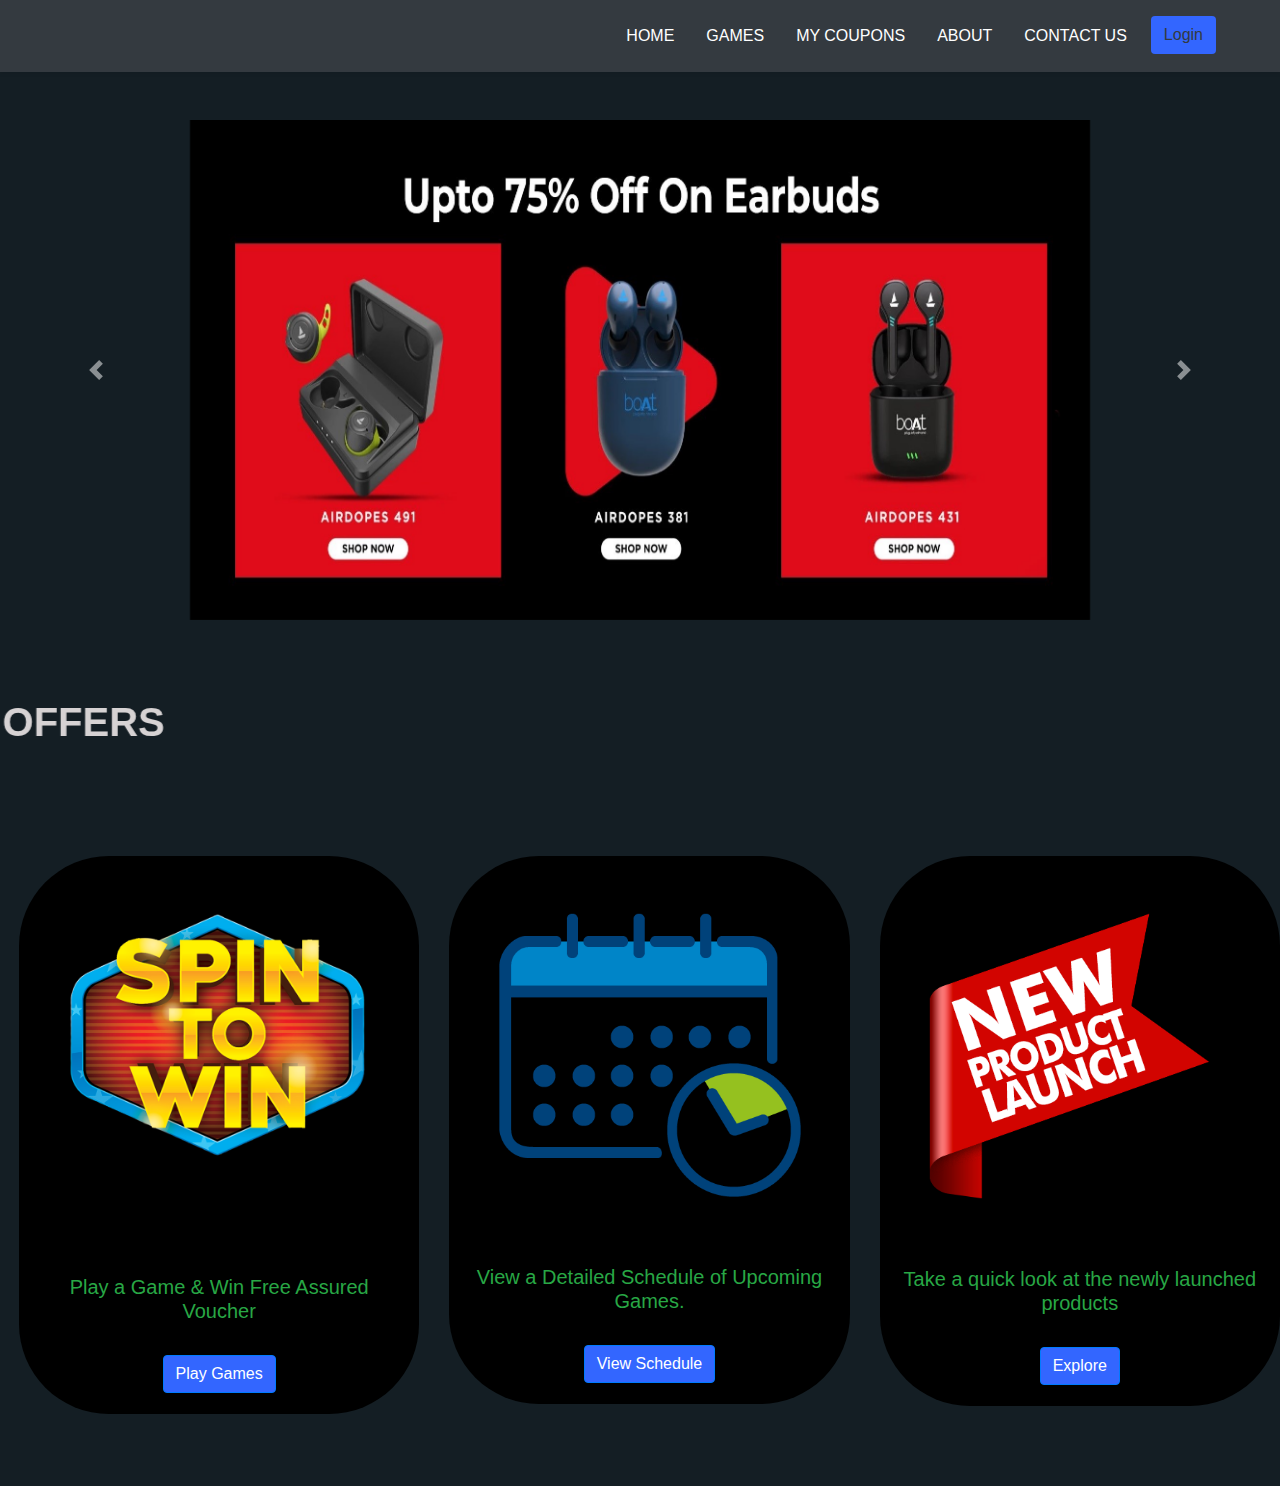
<file: index.html>
<!doctype html>
<html lang="en">

<head>
  <title>Marketing Website</title>
  <meta charset="utf-8">
  <meta name="viewport" content="width=device-width, initial-scale=1">
  <link href="https://cdn.jsdelivr.net/npm/bootstrap@5.1.0/dist/css/bootstrap.min.css" rel="stylesheet"
    integrity="sha384-KyZXEAg3QhqLMpG8r+8fhAXLRk2vvoC2f3B09zVXn8CA5QIVfZOJ3BCsw2P0p/We" crossorigin="anonymous">
  <link rel="stylesheet" href="https://maxcdn.bootstrapcdn.com/bootstrap/4.5.0/css/bootstrap.min.css">
  <script src="https://ajax.googleapis.com/ajax/libs/jquery/3.5.1/jquery.min.js"></script>
  <script src="https://cdnjs.cloudflare.com/ajax/libs/popper.js/1.16.0/umd/popper.min.js"></script>
  <script src="https://maxcdn.bootstrapcdn.com/bootstrap/4.5.0/js/bootstrap.min.js"></script>
  <link rel="stylesheet" href="index_style.css">
  <link href='https://fonts.googleapis.com/css?family=Sofia' rel='stylesheet'>
</head>


<body>
  <!-- ________navbar starts_________ -->
  <div class="container-fluid col-lg-12 col-md-12 col-sm-12 col-12 pl-0 pr-0">
    <nav class="navbar navbar-expand bg-primary shadow-sm p-3 bg-dark text-white">

      <ul class="navbar-nav  ml-auto pr-5">
        <li class="nav-item mr-3 text-white">
          <a class="nav-link text-white" href="index.html">HOME</a>
        </li>
        <li class="nav-item mr-3 text-white">
          <a class="nav-link text-white" href="Play Games.html">GAMES</a>
        </li>
        <li class="nav-item mr-3 text-white">
          <a class="nav-link text-white" href="Play Games.html">MY COUPONS</a>
        </li>
        <li class="nav-item mr-3">
          <a class="nav-link text-white" href="About.html">ABOUT</a>
        </li>

        <li class="nav-item mr-3">
          <a class="nav-link text-white" href="ContactUS.html">CONTACT US</a>
        </li>
        <div><button type="button" class="btn bgtng text-dark" onclick="location.href='Login_Page.html';">Login</button>
        </div>
      </ul>

    </nav>
  </div>
  <!-- ________navbar ends here -->
  <!-- Carousel Starts here -->
  <br><br>
  <div id="carouselExampleControls" class="carousel slide" data-ride="carousel">
    <div class="carousel-inner">
      <div class="carousel-item active">
        <img class="d-block Hcar1" src="Images/HCar1Boat.jpg" alt="First slide">
      </div>
      <div class="carousel-item">
        <img class="d-block Hcar1" src="Images/Hcar7sam.jpg" alt="Second slide">
      </div>
      <div class="carousel-item">
        <img class="d-block Hcar1" src="Images/Hcar5vivo.jpg" alt="Second slide">
      </div>

      <div class="carousel-item">
        <img class="d-block Hcar2" src="Images/Hcar3Lap.png" alt="Third slide">
      </div>
      <div class="carousel-item">
        <img class="d-block Hcar1" src="Images/Hcar4Laphp.jpg" alt="Second slide">
      </div>
      <div class="carousel-item">
        <img class="d-block Hcar1" src="Images/Hcar (1).png" alt="Second slide">
      </div>
    </div>
    <a class="carousel-control-prev" href="#carouselExampleControls" role="button" data-slide="prev">
      <span class="carousel-control-prev-icon" aria-hidden="true"></span>
      <span class="sr-only">Previous</span>
    </a>
    <a class="carousel-control-next" href="#carouselExampleControls" role="button" data-slide="next">
      <span class="carousel-control-next-icon" aria-hidden="true"></span>
      <span class="sr-only">Next</span>
    </a>
  </div>
  <br>
  <!-- Carousel ends here -->
  <div class="mt-5 text-white mx-auto mar mb-5">
    <marquee class="marbg" style="color:#d6d2d3;" width="100%" direction="right" height="100px" scrollamount="20">
      PARTICIPATE IN THE EVENTS AND GET A CHANCE TO WIN EXCITING GIFTS & OFFERS
    </marquee>
  </div>
  <!-- Card1 -->
  <div class="row hp1 ml-1 ">
    <div class="col-lg-4 col-md-4 col-xl-4 col-sm-12 col-xs-12">
      <div class="card bg2">
        <div class="mt-2 p-5">
          <img class="card-img-top" src="Images/Spinner4.png" class="img-fluid m-4" alt="Card image cap">
        </div>
        <div class="card-body">
          <br><br>

          <h5 class="card-text text-success">Play a Game & Win Free Assured Voucher</h5><br>
          <button class="btn btn-primary" onclick="location.href='Play Games.html';">Play Games</button>
        </div>
      </div>
      <!-- Card2 -->
    </div>
    <div class="col-lg-4 col-md-4 col-xl-4 col-sm-12 col-xs-12">
      <div class="card bg2">
        <div class="mt-2 p-5">
          <img class="card-img-top" src="Images/schedule4.png" alt="Card image cap">
        </div>
        <div class="card-body">
          <h5 class="card-text text-success">View a Detailed Schedule of Upcoming Games.</h5><br>
          
          <button class="btn btn-primary" onclick="location.href='DetailedSchedule.html';">View Schedule</button>
        </div>
      </div>
    </div>
    <!-- Card3 -->
    <div class="col-lg-4 col-md-4 col-xl-4 col-sm-12 col-xs-12">
      <div class="card bg2">
        <div class="mt-2 p-5">
          <img class="card-img-top" src="Images/launch4.png" alt="Card image cap">
        </div>
        <div class="card-body">
          <h5 class="card-text text-success">Take a quick look at the newly launched products</h5><br>
          <button class="btn btn-primary" onclick="location.href='Products.html';">Explore</button>

        </div>
      </div>
    </div>
  </div>

  <!--  -->

  <!-- Cards ends here -->
  <br><br><br>
</body>

</html>
</file>
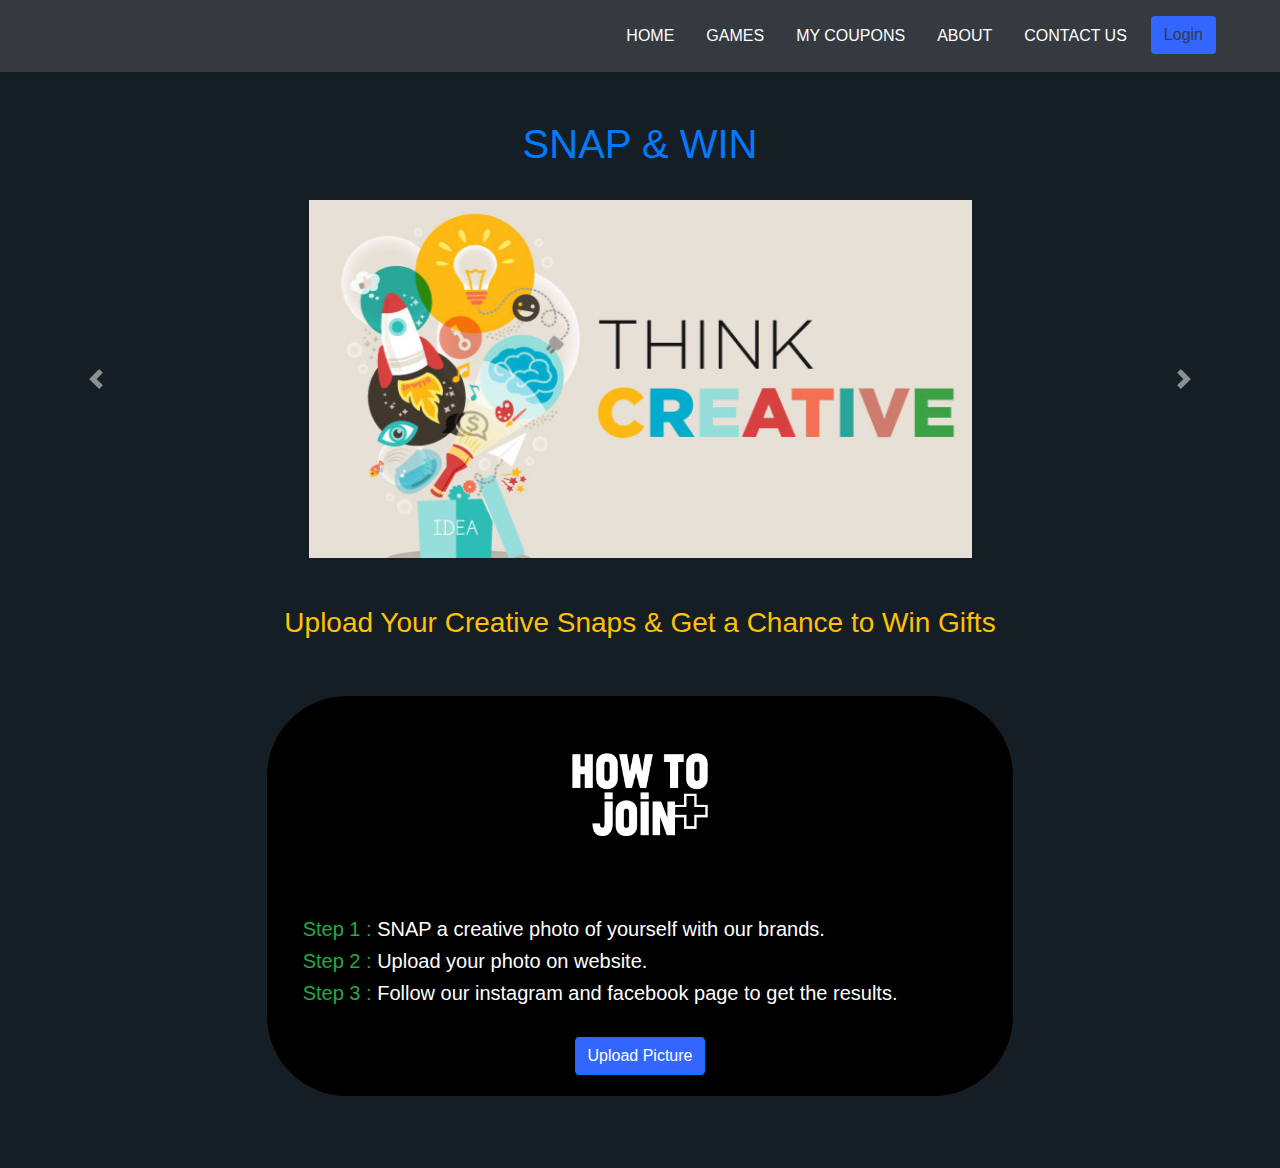
<file: PhotoCampaign.html>
<!doctype html>
<html lang="en">

<head>
  <title>Marketing Website</title>
  <meta charset="utf-8">
  <meta name="viewport" content="width=device-width, initial-scale=1">
  <link href="https://cdn.jsdelivr.net/npm/bootstrap@5.1.0/dist/css/bootstrap.min.css" rel="stylesheet"
    integrity="sha384-KyZXEAg3QhqLMpG8r+8fhAXLRk2vvoC2f3B09zVXn8CA5QIVfZOJ3BCsw2P0p/We" crossorigin="anonymous">
  <link rel="stylesheet" href="https://maxcdn.bootstrapcdn.com/bootstrap/4.5.0/css/bootstrap.min.css">
  <script src="https://ajax.googleapis.com/ajax/libs/jquery/3.5.1/jquery.min.js"></script>
  <script src="https://cdnjs.cloudflare.com/ajax/libs/popper.js/1.16.0/umd/popper.min.js"></script>
  <script src="https://maxcdn.bootstrapcdn.com/bootstrap/4.5.0/js/bootstrap.min.js"></script>
  <link rel="stylesheet" href="index_style.css">
  <link href='https://fonts.googleapis.com/css?family=Sofia' rel='stylesheet'>
</head>


<body>
  <!-- ________navbar starts_________ -->
  <div class="container-fluid col-lg-12 col-md-12 col-sm-12 col-12 pl-0 pr-0">
    <nav class="navbar navbar-expand bg-primary shadow-sm p-3 bg-dark text-white">

      <ul class="navbar-nav  ml-auto pr-5">
        <li class="nav-item mr-3 text-white">
          <a class="nav-link text-white" href="index.html">HOME</a>
        </li>
        <li class="nav-item mr-3 text-white">
          <a class="nav-link text-white" href="Play Games.html">GAMES</a>
        </li>
        <li class="nav-item mr-3 text-white">
          <a class="nav-link text-white" href="Play Games.html">MY COUPONS</a>
        </li>
        <li class="nav-item mr-3">
          <a class="nav-link text-white" href="About.html">ABOUT</a>
        </li>
       
        <li class="nav-item mr-3">
          <a class="nav-link text-white" href="ContactUS.html">CONTACT US</a>
        </li>
        <div><button type="button" class="btn bgtng text-dark" onclick="location.href='Login_Page.html';">Login</button>
        </div>
      </ul>

    </nav>
  </div>
  <br><br>
  <!-- ________navbar ends here -->
  <!-- Carousel Starts here -->

  <h1 class="text-primary text-center ">SNAP & WIN</h1>
  <br>

  <div id="carouselExampleControls" class="carousel slide" data-ride="carousel">
    <div class="carousel-inner">
      <div class="carousel-item active">
        <img class="d-block w-80%" src="Images/car2.png" alt="First slide">
      </div>
      <div class="carousel-item">
        <img class="d-block" src="Images/car3.jpg" alt="Second slide">
      </div>
      <div class="carousel-item">
        <img class="d-block" src="Images/car4.jpg" alt="Third slide">
      </div>
    </div>
    <a class="carousel-control-prev" href="#carouselExampleControls" role="button" data-slide="prev">
      <span class="carousel-control-prev-icon" aria-hidden="true"></span>
      <span class="sr-only">Previous</span>
    </a>
    <a class="carousel-control-next" href="#carouselExampleControls" role="button" data-slide="next">
      <span class="carousel-control-next-icon" aria-hidden="true"></span>
      <span class="sr-only">Next</span>
    </a>
  </div>
  <!-- Carousel ends here -->

  <br><br>

  <h3 class="text-warning text-center ">Upload Your Creative Snaps & Get a Chance to Win Gifts</h3>

  <br><br>

  <div class="card cardcam col-lg-7">
    <img class="card-img-top imgpic" src="Images/how3.png" alt="Card image cap">
    <div class="card-body">

      
      <h5 class="text-white textlef"><span class="text-success"> Step 1 :</span> SNAP a creative photo of yourself with our brands.</h5>

      <h5 class="text-white textlef"><span class="text-success"> Step 2 :</span> Upload your photo on website.</h5>

      <h5 class="text-white textlef"><span class="text-success"> Step 3 :</span> Follow our instagram and facebook page to get the results.</h5>
<br>
<a href="https://docs.google.com/forms/d/e/1FAIpQLSf9dRUI1Z-knW1qLAXosbCfskJYlj3aeAx987OwzjQeE_cKoQ/viewform?usp=sf_link"><button class="btn btn-primary"onclick="location.href='abc.html';">Upload Picture</button></a>
</div>




  </div>
  </div>

  <br><br><br>
</body>

</html>
</file>
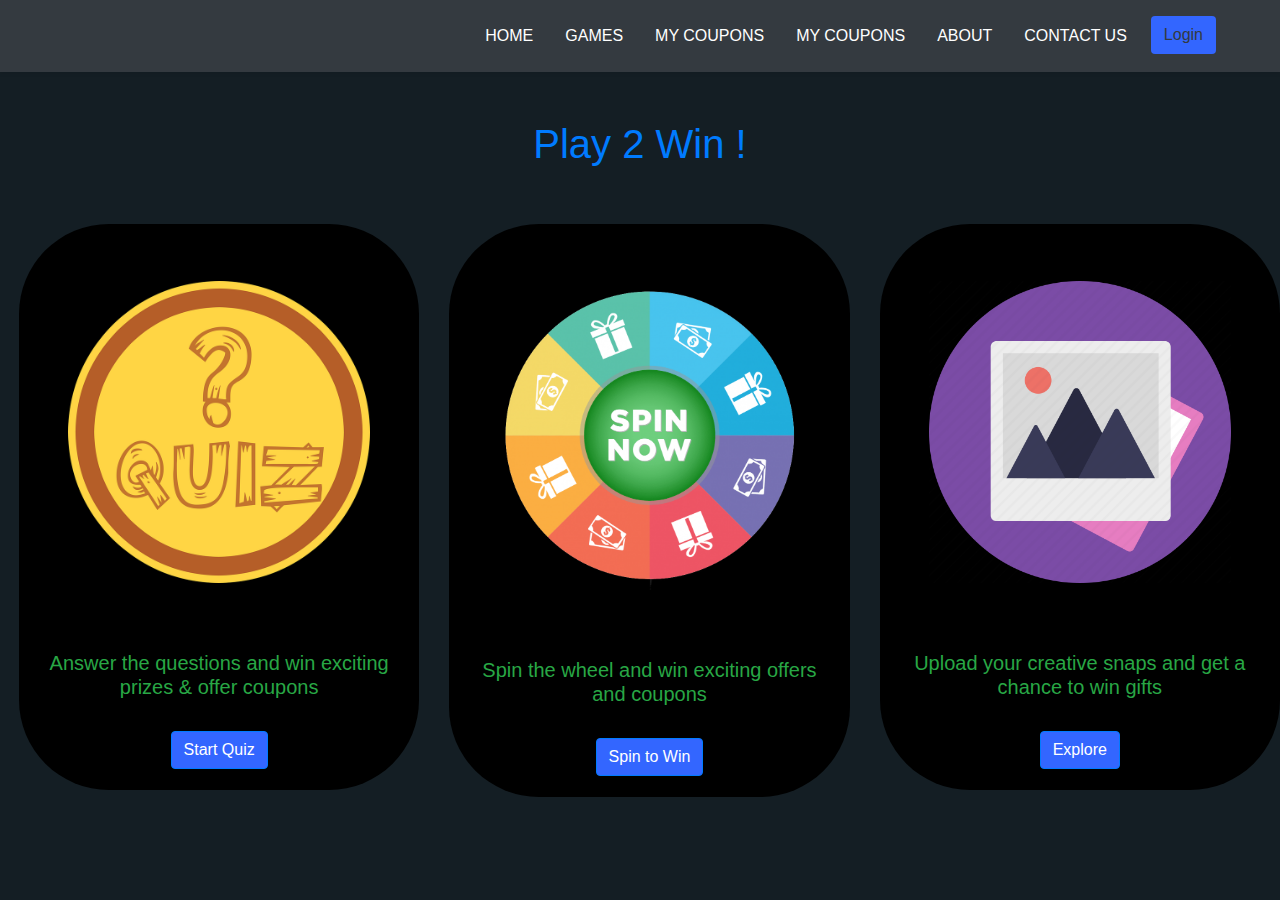
<file: Play Games.html>
<!doctype html>
<html lang="en">

<head>
  <title>Marketing Website</title>
  <meta charset="utf-8">
  <meta name="viewport" content="width=device-width, initial-scale=1">
  <link href="https://cdn.jsdelivr.net/npm/bootstrap@5.1.0/dist/css/bootstrap.min.css" rel="stylesheet"
    integrity="sha384-KyZXEAg3QhqLMpG8r+8fhAXLRk2vvoC2f3B09zVXn8CA5QIVfZOJ3BCsw2P0p/We" crossorigin="anonymous">
  <link rel="stylesheet" href="https://maxcdn.bootstrapcdn.com/bootstrap/4.5.0/css/bootstrap.min.css">
  <script src="https://ajax.googleapis.com/ajax/libs/jquery/3.5.1/jquery.min.js"></script>
  <script src="https://cdnjs.cloudflare.com/ajax/libs/popper.js/1.16.0/umd/popper.min.js"></script>
  <script src="https://maxcdn.bootstrapcdn.com/bootstrap/4.5.0/js/bootstrap.min.js"></script>
  <link rel="stylesheet" href="index_style.css">
  <link href='https://fonts.googleapis.com/css?family=Sofia' rel='stylesheet'>
</head>


<body>
  <!-- ________navbar starts_________ -->
  <div class="container-fluid col-lg-12 col-md-12 col-sm-12 col-12 pl-0 pr-0">
    <nav class="navbar navbar-expand bg-primary shadow-sm p-3 bg-dark text-white">

      <ul class="navbar-nav  ml-auto pr-5">
        <li class="nav-item mr-3 text-white">
          <a class="nav-link text-white" href="index.html">HOME</a>
        </li>
        <li class="nav-item mr-3 text-white">
          <a class="nav-link text-white" href="Play Games.html">GAMES</a>
        </li>
        <li class="nav-item mr-3 text-white">
          <a class="nav-link text-white" href="Play Games.html">MY COUPONS</a>
        </li>
        <li class="nav-item mr-3 text-white">
          <a class="nav-link text-white" href="Play Games.html">MY COUPONS</a>
        </li>
        <li class="nav-item mr-3">
          <a class="nav-link text-white" href="About.html">ABOUT</a>
        </li>
        
        <li class="nav-item mr-3">
          <a class="nav-link text-white" href="ContactUS.html">CONTACT US</a>
        </li>
        <div><button type="button" class="btn bgtng text-dark" onclick="location.href='Login_Page.html';">Login</button>
        </div>
      </ul>

    </nav>
  </div>
  <br><br>
  
  <!-- ________navbar ends here -->
  
  <h1 class="text-center text-primary">Play 2 Win !</h1>
  <br><br>
  <!-- Card1 -->
  <div class="row hp1 ml-1 ">
    <div class="col-lg-4 col-md-4 col-xl-4 col-sm-12 col-xs-12">
      <div class="card bg2">
        <div class="mt-2 p-5">
        <img class="card-img-top" src="Images/Join Quiz3.png" class="img-fluid m-4" alt="Card image cap">
      </div>
        <div class="card-body">
         
          
          <h5 class="card-text text-success">Answer the questions and win exciting prizes & offer coupons</h5><br>
          <a href="QUIZ/QuizGame.html"><button class="btn btn-primary">Start Quiz</button></a>
        </div>
        
      </div>
<!-- Card2 -->
    </div>
    <div class="col-lg-4 col-md-4 col-xl-4 col-sm-12 col-xs-12">
      <div class="card bg2">
        <div class="mt-2 p-5">
        <img class="card-img-top" src="Images/Spin The Wheel1.png" alt="Card image cap">
      </div>
        <div class="card-body">
          <h5 class="card-text text-success">Spin the wheel and win exciting offers and coupons</h5><br>
          
          <button class="btn btn-primary"onclick="location.href='Spinner.html';">Spin to Win</button>
        </div>
      </div>
    </div>
<!-- Card3 -->
    <div class="col-lg-4 col-md-4 col-xl-4 col-sm-12 col-xs-12">
      <div class="card bg2">
        <div class="mt-2 p-5">
        <img class="card-img-top" src="Images/Upload Photo2.png" alt="Card image cap">
      </div>
        <div class="card-body">
          <h5 class="card-text text-success">Upload your creative snaps and get a chance to win gifts </h5><br>
         
          <button class="btn btn-primary"onclick="location.href='PhotoCampaign.html';">Explore</button>
        </div>
      </div>
    </div>
  </div>
  </div>
  </div>
  <!-- Cards ends here -->
  <br><br><br>
</body>

</html>
</file>
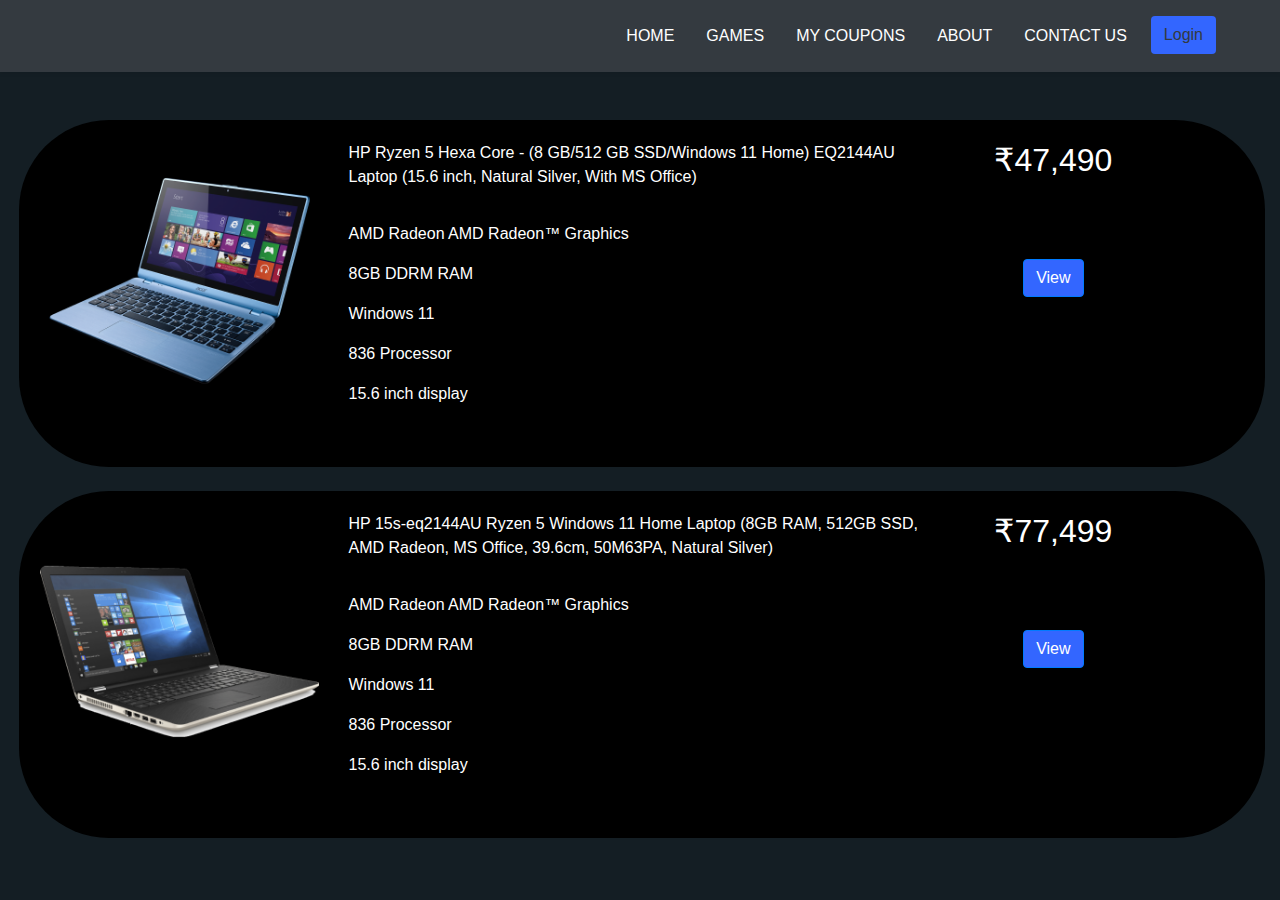
<file: Products - Laptops.html>
<!doctype html>
<html lang="en">

<head>
  <title>Marketing Website</title>
  <meta charset="utf-8">
  <meta name="viewport" content="width=device-width, initial-scale=1">
  <link href="https://cdn.jsdelivr.net/npm/bootstrap@5.1.0/dist/css/bootstrap.min.css" rel="stylesheet"
    integrity="sha384-KyZXEAg3QhqLMpG8r+8fhAXLRk2vvoC2f3B09zVXn8CA5QIVfZOJ3BCsw2P0p/We" crossorigin="anonymous">
  <link rel="stylesheet" href="https://maxcdn.bootstrapcdn.com/bootstrap/4.5.0/css/bootstrap.min.css">
  <script src="https://ajax.googleapis.com/ajax/libs/jquery/3.5.1/jquery.min.js"></script>
  <script src="https://cdnjs.cloudflare.com/ajax/libs/popper.js/1.16.0/umd/popper.min.js"></script>
  <script src="https://maxcdn.bootstrapcdn.com/bootstrap/4.5.0/js/bootstrap.min.js"></script>
  <link rel="stylesheet" href="index_style.css">
  <link href='https://fonts.googleapis.com/css?family=Sofia' rel='stylesheet'>
</head>


<body>
  <!-- ________navbar starts_________ -->
  <div class="container-fluid col-lg-12 col-md-12 col-s2 col-12 pl-0 pr-0">
    <div>
      <nav class="navbar navbar-expand bg-primary shadow-sm p-3 bg-dark text-white">

        <ul class="navbar-nav  ml-auto pr-5">
          <li class="nav-item mr-3 text-white">
            <a class="nav-link text-white" href="index.html">HOME</a>
          </li>
          <li class="nav-item mr-3 text-white">
            <a class="nav-link text-white" href="Play Games.html">GAMES</a>
          </li>
          <li class="nav-item mr-3 text-white">
            <a class="nav-link text-white" href="Play Games.html">MY COUPONS</a>
          </li>
          <li class="nav-item mr-3">
            <a class="nav-link text-white" href="About.html">ABOUT</a>
          </li>

          <li class="nav-item mr-3">
            <a class="nav-link text-white" href="ContactUS.html">CONTACT US</a>
          </li>
          <div><button type="button" class="btn bgtng text-dark"
              onclick="location.href='Login_Page.html';">Login</button>

        </ul>

      </nav>
    </div>
    <br><br>

    <!-- Categories -->


    <div class=" hp1 ml-1 ">
      <div class="col-lg-12 col-md-12 col-xl-12 col-sm-12 col-xs-12">
        <!-- Card1 -->
        <div class="card bg2">
          <div class="card-body row">
            <!-- Col 1 -->
            <div class="col-lg-3 col-md-3 col-sm-3 col-3">
              <img class="card-img-top" src="Images/Laptops.png" class="img-fluid m-4" alt="Card image cap">
            </div>

            <!-- Col 2 -->
            <div class="col-lg-6 col-md-6 col-sm-6 col-6 text-white text-left">
              <p>HP Ryzen 5 Hexa Core - (8 GB/512 GB SSD/Windows 11 Home) EQ2144AU Laptop  (15.6 inch, Natural Silver, With MS Office)</p>
              <hr>
              <p>AMD Radeon AMD Radeon™ Graphics</p>
              <p>8GB DDRM RAM</p>
              <p>Windows 11 </p>
              <p>836 Processor</p>
              <p>15.6 inch display</p>
             
            </div>
            <div class="col-lg-2 col-md-2 col-sm-2 col-2">
              <h2 class="text-white">₹47,490</h2>
              
              <br><br><br>
              <a href="https://www.croma.com/cart"><button class="btn btn-primary"onclick="location.href='abc.html';">View</button></a>
            </div>
          </div>

          <br>
        </div>
        
        <br>
 <!-- Card2 -->
 <div class="card bg2">
  <div class="card-body row">
    <!-- Col 1 -->
    <div class="col-lg-3 col-md-3 col-sm-3 col-3">
      <img class="card-img-top" src="Images/chroma.png" class="img-fluid m-4" alt="Card image cap">
    </div>

    <!-- Col 2 -->
    <div class="col-lg-6 col-md-6 col-sm-6 col-6 text-white text-left">
      <p>HP 15s-eq2144AU Ryzen 5 Windows 11 Home Laptop (8GB RAM, 512GB SSD, AMD Radeon, MS Office, 39.6cm, 50M63PA, Natural Silver)</p>
      <hr>
      <p>AMD Radeon AMD Radeon™ Graphics</p>
      <p>8GB DDRM RAM</p>
      <p>Windows 11 </p>
      <p>836 Processor</p>
      <p>15.6 inch display</p>
     
    </div>
    <div class="col-lg-2 col-md-2 col-sm-2 col-2">
      <h2 class="text-white">₹77,499</h2>
      
      <br><br><br>
      <a href="https://www.dell.com/en-in/work/cart"><button class="btn btn-primary"onclick="location.href='abc.html';">View</button></a>
    </div>
  </div>

  <br>
</div>
      </div>
      <br>
      <!--  -->




    </div>
</body>

</html>
</file>
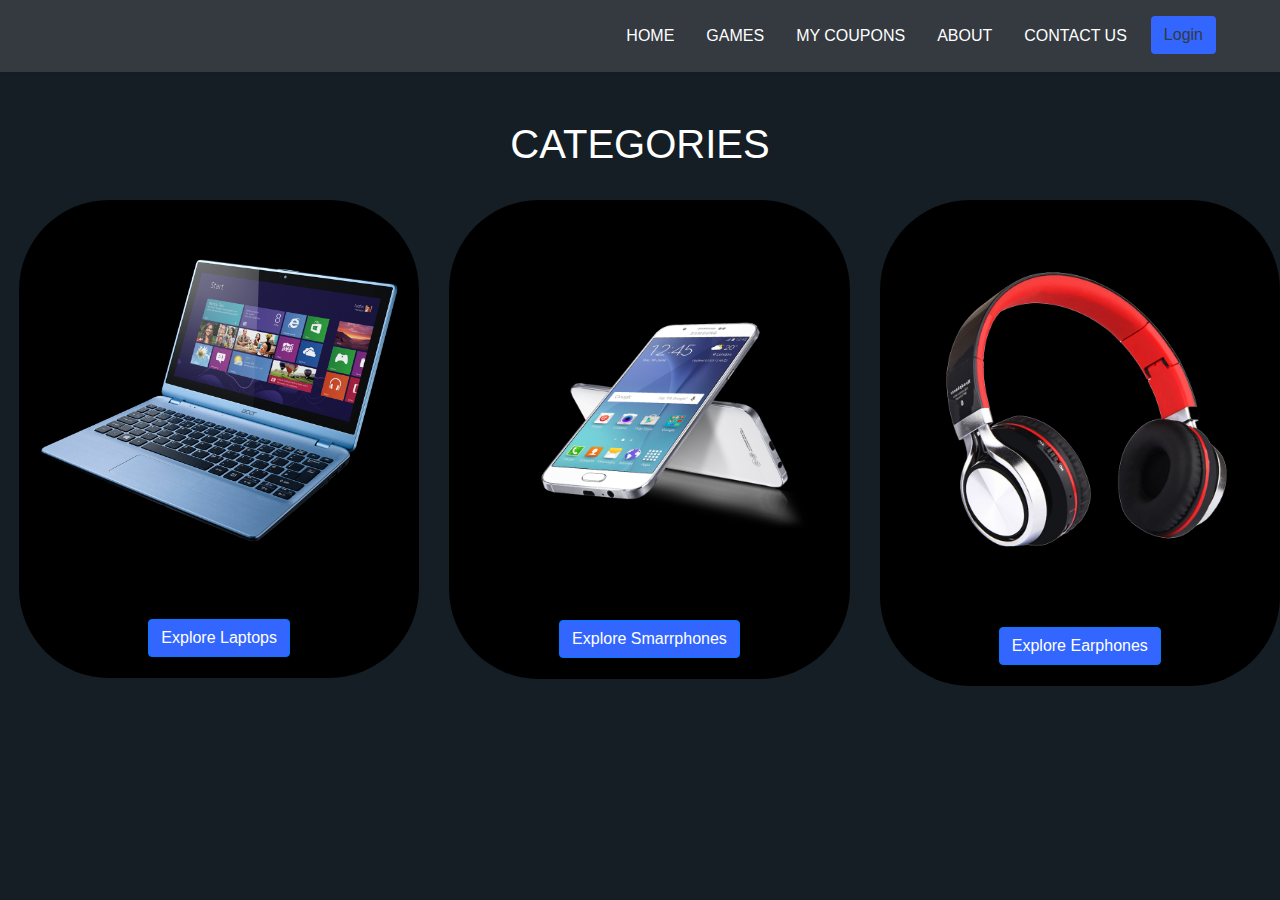
<file: Products.html>
<!doctype html>
<html lang="en">

<head>
  <title>Marketing Website</title>
  <meta charset="utf-8">
  <meta name="viewport" content="width=device-width, initial-scale=1">
  <link href="https://cdn.jsdelivr.net/npm/bootstrap@5.1.0/dist/css/bootstrap.min.css" rel="stylesheet"
    integrity="sha384-KyZXEAg3QhqLMpG8r+8fhAXLRk2vvoC2f3B09zVXn8CA5QIVfZOJ3BCsw2P0p/We" crossorigin="anonymous">
  <link rel="stylesheet" href="https://maxcdn.bootstrapcdn.com/bootstrap/4.5.0/css/bootstrap.min.css">
  <script src="https://ajax.googleapis.com/ajax/libs/jquery/3.5.1/jquery.min.js"></script>
  <script src="https://cdnjs.cloudflare.com/ajax/libs/popper.js/1.16.0/umd/popper.min.js"></script>
  <script src="https://maxcdn.bootstrapcdn.com/bootstrap/4.5.0/js/bootstrap.min.js"></script>
  <link rel="stylesheet" href="index_style.css">
  <link href='https://fonts.googleapis.com/css?family=Sofia' rel='stylesheet'>
</head>


<body>
  <!-- ________navbar starts_________ -->
  <div class="container-fluid col-lg-12 col-md-12 col-s2 col-12 pl-0 pr-0">
    <div>
      <nav class="navbar navbar-expand bg-primary shadow-sm p-3 bg-dark text-white">

        <ul class="navbar-nav  ml-auto pr-5">
          <li class="nav-item mr-3 text-white">
            <a class="nav-link text-white" href="index.html">HOME</a>
          </li>
          <li class="nav-item mr-3 text-white">
            <a class="nav-link text-white" href="Play Games.html">GAMES</a>
          </li>
          <li class="nav-item mr-3 text-white">
            <a class="nav-link text-white" href="Play Games.html">MY COUPONS</a>
          </li>
          <li class="nav-item mr-3">
            <a class="nav-link text-white" href="About.html">ABOUT</a>
          </li>

          <li class="nav-item mr-3">
            <a class="nav-link text-white" href="ContactUS.html">CONTACT US</a>
          </li>
          <div><button type="button" class="btn bgtng text-dark"
              onclick="location.href='Login_Page.html';">Login</button>

        </ul>

      </nav>
    </div>
    <br><br>

    <!-- Categories -->
    <div class="text-center">
      <h1 class="text-white">CATEGORIES</h1>
    </div>
    <br>
    <div class="row hp1 ml-1 ">
      <div class="col-lg-4 col-md-4 col-xl-4 col-sm-12 col-xs-12">
        <!-- Card1 -->
        <div class="card bg2">
          <div class=" p-2">
            <img class="card-img-top" src="Images/Laptops.png" class="img-fluid m-4" alt="Card image cap">
          </div>
          <div class="card-body">

            <button class="btn btn-primary" onclick="location.href='Products - Laptops.html';">Explore Laptops</button>
          </div>
        </div>
        <!-- Card2 -->
      </div>
      <div class="col-lg-4 col-md-4 col-xl-4 col-sm-12 col-xs-12">
        <div class="card bg2">
          <div class="mt-2 p-4">
            <img class="card-img-top" src="Images/Mobiles.png" alt="Card image cap">
          </div>
          <div class="card-body">
            <br> <br>
            <button class="btn btn-primary">Explore Smarrphones</button>
          </div>
        </div>
      </div>
      <!-- Card3 -->
      <div class="col-lg-4 col-md-4 col-xl-4 col-sm-12 col-xs-12">
        <div class="card bg2">
          <div class="mt-2 p-5">
            <img class="card-img-top" src="Images/Earphones.png" alt="Card image cap">
          </div>
          <div class="card-body">

            <button class="btn btn-primary" onclick="location.href='Products.html';">Explore Earphones</button>

          </div>
        </div>
        <br><br>
      </div>




    </div>
</body>

</html>
</file>
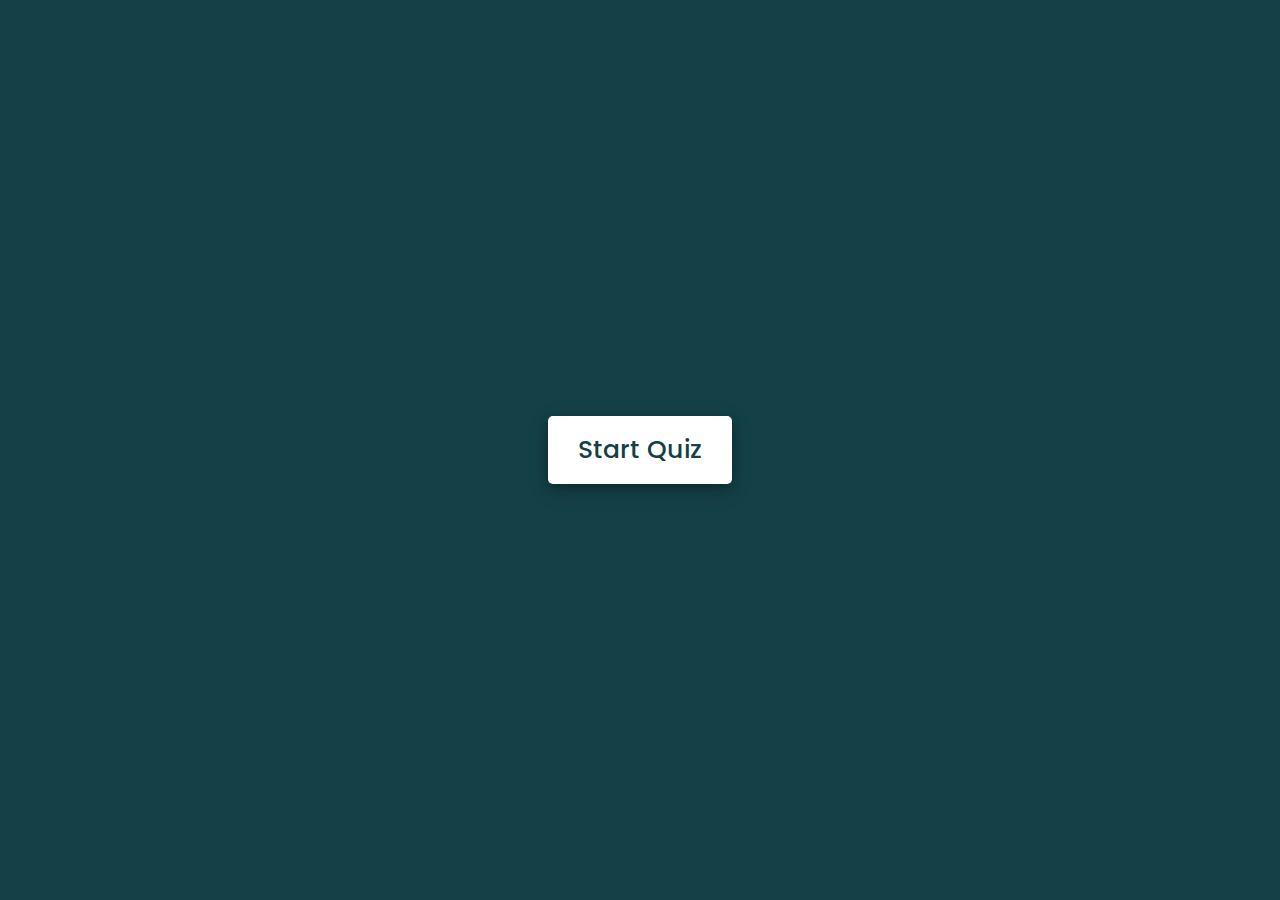
<file: QuizGame.html>
<!DOCTYPE html>
<html lang="en">
<head>
    <meta charset="UTF-8">
    <meta name="viewport" content="width=device-width, initial-scale=1.0">
    
    <link rel="stylesheet" href="Quiz_style.css">
    
    <link rel="stylesheet" href="https://cdnjs.cloudflare.com/ajax/libs/font-awesome/5.15.3/css/all.min.css"/>
</head>
<body>
    <!-- start Quiz button -->
    <div class="start_btn"><button>Start Quiz</button></div>

    <!-- Info Box -->
    <div class="info_box">
        <div class="info-title"><span>Some Rules of this Quiz</span></div>
        <div class="info-list">
            <div class="info">1. You will have only <span>15 seconds</span> per each question.</div>
            <div class="info">2. Once you select your answer, it can't be undone.</div>
            <div class="info">3. You can't select any option once time goes off.</div>
            <div class="info">4. You can't exit from the Quiz while you're playing.</div>
            <div class="info">5. You'll get points on the basis of your correct answers.</div>
            <div class="info">6. You should score more than 7 points in a quiz then you'll will get offers on the specific products.</div>
        </div>
        <div class="buttons">
            <button class="quit">Exit Quiz</button>
            <button class="restart">Continue</button>
        </div>
    </div>

    <!-- Quiz Box -->
    <div class="quiz_box">
        <header>
            <div class="title">Awesome Quiz Application</div>
            <div class="timer">
                <div class="time_left_txt">Time Left</div>
                <div class="timer_sec">15</div>
            </div>
            <div class="time_line"></div>
        </header>
        <section>
            <div class="que_text">
               
            </div>
            <div class="option_list">
               
            </div>
        </section>

        <!-- footer of Quiz Box -->
        <footer>
            <div class="total_que">
              
            </div>
            <button class="next_btn">Next Que</button>
        </footer>
    </div>

    <!-- Result Box -->
    <div class="result_box">
        <div class="icon">
            <i class="fas fa-crown"></i>
        </div>
        <div class="complete_text">You've completed the Quiz!</div>
        <div class="score_text">
           
        </div>
        <div class="buttons">
            <button class="restart">Replay Quiz</button>
            <button class="quit">Quit Quiz</button>
        </div>
    </div>

    
    <script src="js/questions.js"></script>

  
    <script src="js/script.js"></script>

</body>
</html>
</file>
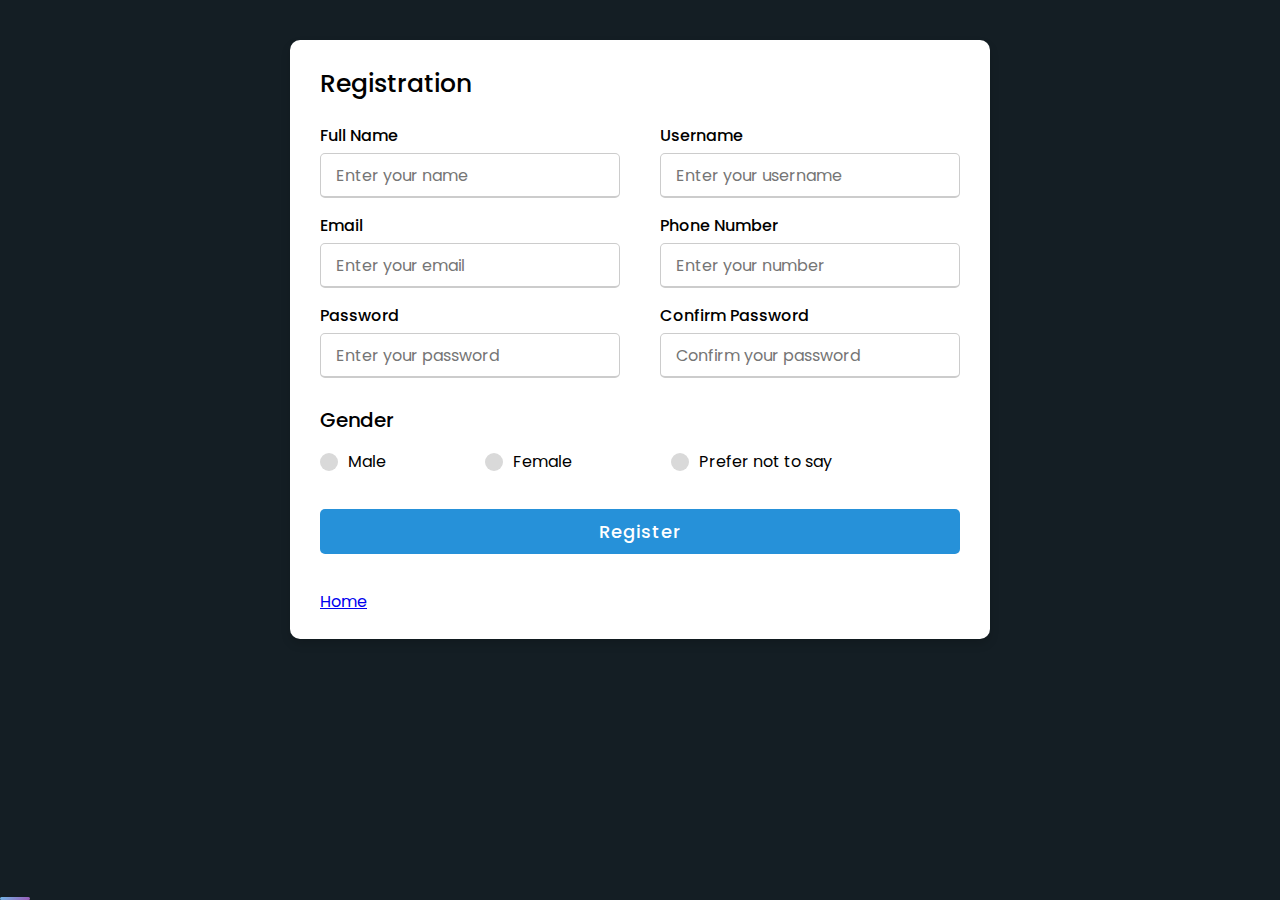
<file: Registration Page.html>
<!doctype html>
<html lang="en">

<head>
  <meta charset="utf-8">
  <meta name="viewport" content="width=device-width, initial-scale=1.0">

  <link href="https://cdn.jsdelivr.net/npm/bootstrap@5.1.0/dist/css/bootstrap.min.css" rel="stylesheet"
    integrity="sha384-KyZXEAg3QhqLMpG8r+8fhAXLRk2vvoC2f3B09zVXn8CA5QIVfZOJ3BCsw2P0p/We" crossorigin="anonymous">

  <link rel="stylesheet" href="Registration Page Style.css">
  <link rel="stylesheet" href="index_style.css">
</head>

<body>
   <!-- ________navbar starts_________ -->
  
 <!-- ________navbar ends here -->
 <!-- ________Registration page starts here -->
  <div class="container">
    <div class="title">Registration</div>
    <div class="content">
      <form action="#">
        <div class="user-details">
          <div class="input-box">
            <span class="details">Full Name</span>
            <input type="text" placeholder="Enter your name" required>
          </div>
          <div class="input-box">
            <span class="details">Username</span>
            <input type="text" placeholder="Enter your username" required>
          </div>
          <div class="input-box">
            <span class="details">Email</span>
            <input type="text" placeholder="Enter your email" required>
          </div>
          <div class="input-box">
            <span class="details">Phone Number</span>
            <input type="text" placeholder="Enter your number" required>
          </div>
          <div class="input-box">
            <span class="details">Password</span>
            <input type="text" placeholder="Enter your password" required>
          </div>
          <div class="input-box">
            <span class="details">Confirm Password</span>
            <input type="text" placeholder="Confirm your password" required>
          </div>
        </div>
        <div class="gender-details">
          <input type="radio" name="gender" id="dot-1">
          <input type="radio" name="gender" id="dot-2">
          <input type="radio" name="gender" id="dot-3">
          <span class="gender-title">Gender</span>
          <div class="category">
            <label for="dot-1">
              <span class="dot one"></span>
              <span class="gender">Male</span>
            </label>
            <label for="dot-2">
              <span class="dot two"></span>
              <span class="gender">Female</span>
            </label>
            <label for="dot-3">
              <span class="dot three"></span>
              <span class="gender">Prefer not to say</span>
            </label>
          </div>
        </div>
        <div class="button">
          <input type="submit" value="Register">
        </div>
      </form>
    </div>
   <div> <a class="text-dark" href="index.html">Home</a></div>
    
  </div>
<!-- ________Registration page ends here -->
  <script src="https://cdn.jsdelivr.net/npm/bootstrap@5.1.0/dist/js/bootstrap.bundle.min.js"
    integrity="sha384-U1DAWAznBHeqEIlVSCgzq+c9gqGAJn5c/t99JyeKa9xxaYpSvHU5awsuZVVFIhvj"
    crossorigin="anonymous"></script>
</body>

</html>
</file>
<file: index_style.css>
.bgtng {
  background-color: #2691d9;
}
.Hcar1 {
  width: 900px;
  height: 500px;
 
}
.Hcar2 {
  width: 900px;
  height: 450px;
}
.marbg {
  
  
  font-weight: bold;
  color: white;
}
body {
  background-color: #141e24;
}

.btn {
  background-color:#3366FF;
  text-align: center;
  align-items: center;
}

.amr {
    margin-bottom: 100px;
}

.card {
    text-align: center;
}

.bg2 {
    background-color:black;
    border-radius: 90px;
}

.mar {
  font-size: 40px;
}

/* Image campaign */

.carousel img {     margin: auto;}

.cardcam {
  border-radius: 80px;
 background-color: black;
 margin: auto;
}
.imgpic{
  margin: auto;
  width: 200px;
  height: 200px;
}
.textlef {
  text-align: left;
}

/* PRODUCTS PAGE */

.imgsize {
 
}
</file>
<file: Quiz_style.css>
/* importing google fonts */
@import url('https://fonts.googleapis.com/css2?family=Poppins:wght@200;300;400;500;600;700&display=swap');
*{
    margin: 0;
    padding: 0;
    box-sizing: border-box;
    font-family: 'Poppins', sans-serif;
}

body{
    background: #144047;
}

::selection{
    color: #fff;
    background: #144047;
}

.start_btn,
.info_box,
.quiz_box,
.result_box{
    position: absolute;
    top: 50%;
    left: 50%;
    transform: translate(-50%, -50%);
    box-shadow: 0 4px 8px 0 rgba(0, 0, 0, 0.2), 
                0 6px 20px 0 rgba(0, 0, 0, 0.19);
}

.info_box.activeInfo,
.quiz_box.activeQuiz,
.result_box.activeResult{
    opacity: 1;
    z-index: 5;
    pointer-events: auto;
    transform: translate(-50%, -50%) scale(1);
}

.start_btn button{
    font-size: 25px;
    font-weight: 500;
    color: #144047;
    padding: 15px 30px;
    outline: none;
    border: none;
    border-radius: 5px;
    background: #fff;
    cursor: pointer;
}

.info_box{
    width: 540px;
    background: #fff;
    border-radius: 5px;
    transform: translate(-50%, -50%) scale(0.9);
    opacity: 0;
    pointer-events: none;
    transition: all 0.3s ease;
}

.info_box .info-title{
    height: 60px;
    width: 100%;
    border-bottom: 1px solid lightgrey;
    display: flex;
    align-items: center;
    padding: 0 30px;
    border-radius: 5px 5px 0 0;
    font-size: 20px;
    font-weight: 600;
}

.info_box .info-list{
    padding: 15px 30px;
}

.info_box .info-list .info{
    margin: 5px 0;
    font-size: 17px;
}

.info_box .info-list .info span{
    font-weight: 600;
    color: #144047;
}
.info_box .buttons{
    height: 60px;
    display: flex;
    align-items: center;
    justify-content: flex-end;
    padding: 0 30px;
    border-top: 1px solid lightgrey;
}

.info_box .buttons button{
    margin: 0 5px;
    height: 40px;
    width: 100px;
    font-size: 16px;
    font-weight: 500;
    cursor: pointer;
    border: none;
    outline: none;
    border-radius: 5px;
    border: 1px solid #144047;
    transition: all 0.3s ease;
}

.quiz_box{
    width: 550px;
    background: #fff;
    border-radius: 5px;
    transform: translate(-50%, -50%) scale(0.9);
    opacity: 0;
    pointer-events: none;
    transition: all 0.3s ease;
}

.quiz_box header{
    position: relative;
    z-index: 2;
    height: 70px;
    padding: 0 30px;
    background: #fff;
    border-radius: 5px 5px 0 0;
    display: flex;
    align-items: center;
    justify-content: space-between;
    box-shadow: 0px 3px 5px 1px rgba(0,0,0,0.1);
}

.quiz_box header .title{
    font-size: 20px;
    font-weight: 600;
}

.quiz_box header .timer{
    color: #3abbee;
    background: #cce5ff;
    border: 1px solid #b8daff;
    height: 45px;
    padding: 0 8px;
    border-radius: 5px;
    display: flex;
    align-items: center;
    justify-content: space-between;
    width: 145px;
}

.quiz_box header .timer .time_left_txt{
    font-weight: 400;
    font-size: 17px;
    user-select: none;
}

.quiz_box header .timer .timer_sec{
    font-size: 18px;
    font-weight: 500;
    height: 30px;
    width: 45px;
    color: #fff;
    border-radius: 5px;
    line-height: 30px;
    text-align: center;
    background: #343a40;
    border: 1px solid #343a40;
    user-select: none;
}

.quiz_box header .time_line{
    position: absolute;
    bottom: 0px;
    left: 0px;
    height: 3px;
    background: #144047;
}

section{
    padding: 25px 30px 20px 30px;
    background: #fff;
}

section .que_text{
    font-size: 25px;
    font-weight: 600;
}

section .option_list{
    padding: 20px 0px;
    display: block;   
}

section .option_list .option{
    background: aliceblue;
    border: 1px solid #84c5fe;
    border-radius: 5px;
    padding: 8px 15px;
    font-size: 17px;
    margin-bottom: 15px;
    cursor: pointer;
    transition: all 0.3s ease;
    display: flex;
    align-items: center;
    justify-content: space-between;
}

section .option_list .option:last-child{
    margin-bottom: 0px;
}

section .option_list .option:hover{
    color: #3abbee;
    background: #cce5ff;
    border: 1px solid #b8daff;
}

section .option_list .option.correct{
    color: #155724;
    background: #d4edda;
    border: 1px solid #c3e6cb;
}

section .option_list .option.incorrect{
    color: #721c24;
    background: #f8d7da;
    border: 1px solid #f5c6cb;
}

section .option_list .option.disabled{
    pointer-events: none;
}

section .option_list .option .icon{
    height: 26px;
    width: 26px;
    border: 2px solid transparent;
    border-radius: 50%;
    text-align: center;
    font-size: 13px;
    pointer-events: none;
    transition: all 0.3s ease;
    line-height: 24px;
}
.option_list .option .icon.tick{
    color: #23903c;
    border-color: #23903c;
    background: #d4edda;
}

.option_list .option .icon.cross{
    color: #a42834;
    background: #f8d7da;
    border-color: #a42834;
}

footer{
    height: 60px;
    padding: 0 30px;
    display: flex;
    align-items: center;
    justify-content: space-between;
    border-top: 1px solid lightgrey;
}

footer .total_que span{
    display: flex;
    user-select: none;
}

footer .total_que span p{
    font-weight: 500;
    padding: 0 5px;
}

footer .total_que span p:first-child{
    padding-left: 0px;
}

footer button{
    height: 40px;
    padding: 0 13px;
    font-size: 18px;
    font-weight: 400;
    cursor: pointer;
    border: none;
    outline: none;
    color: #fff;
    border-radius: 5px;
    background: #144047;
    border: 1px solid #144047;
    line-height: 10px;
    opacity: 0;
    pointer-events: none;
    transform: scale(0.95);
    transition: all 0.3s ease;
}

footer button:hover{
    background: #076070;
}

footer button.show{
    opacity: 1;
    pointer-events: auto;
    transform: scale(1);
}

.result_box{
    background: #fff;
    border-radius: 5px;
    display: flex;
    padding: 25px 30px;
    width: 450px;
    align-items: center;
    flex-direction: column;
    justify-content: center;
    transform: translate(-50%, -50%) scale(0.9);
    opacity: 0;
    pointer-events: none;
    transition: all 0.3s ease;
}

.result_box .icon{
    font-size: 100px;
    color: #144047;
    margin-bottom: 10px;
}

.result_box .complete_text{
    font-size: 20px;
    font-weight: 500;
}

.result_box .score_text span{
    display: flex;
    margin: 10px 0;
    font-size: 18px;
    font-weight: 500;
}

.result_box .score_text span p{
    padding: 0 4px;
    font-weight: 600;
}

.result_box .buttons{
    display: flex;
    margin: 20px 0;
}

.result_box .buttons button{
    margin: 0 10px;
    height: 45px;
    padding: 0 20px;
    font-size: 18px;
    font-weight: 500;
    cursor: pointer;
    border: none;
    outline: none;
    border-radius: 5px;
    border: 1px solid #144047;
    transition: all 0.3s ease;
}

.buttons button.restart{
    color: #fff;
    background: #144047;
}

.buttons button.restart:hover{
    background: #3abbee;
}

.buttons button.quit{
    color: #144047;
    background: #fff;
}

.buttons button.quit:hover{
    color: #fff;
    background: #144047;
}
</file>
<file: Registration Page Style.css>
@import url('https://fonts.googleapis.com/css2?family=Poppins:wght@200;300;400;500;600;700&display=swap');
*{
  margin: 0;
  padding: 0;
  box-sizing: border-box;
  font-family: 'Poppins',sans-serif;
}
body{
  
  display: flex;
  justify-content: center;
  align-items: center;
  padding: 10px;
  background-color: #141e24;
}
.container{
  max-width: 700px;
  width: 100%;
  background-color: #fff;
  padding: 25px 30px;
  border-radius: 10px;
  box-shadow: 0 5px 10px rgba(0,0,0,0.15);
  margin-top: 30px;
  margin-bottom: 30px;
}
.container .title{
  font-size: 25px;
  font-weight: 500;
  position: center;
}
.container .title::before{
  content: "";
  position: absolute;
  left: 0;
  bottom: 0;
  height: 3px;
  width: 30px;
  border-radius: 5px;
  background: linear-gradient(135deg, #71b7e6, #9b59b6);
}
.content form .user-details{
  display: flex;
  flex-wrap: wrap;
  justify-content: space-between;
  margin: 20px 0 12px 0;
}
form .user-details .input-box{
  margin-bottom: 15px;
  width: calc(100% / 2 - 20px);
}
form .input-box span.details{
  display: block;
  font-weight: 500;
  margin-bottom: 5px;
}
.user-details .input-box input{
  height: 45px;
  width: 100%;
  outline: none;
  font-size: 16px;
  border-radius: 5px;
  padding-left: 15px;
  border: 1px solid #ccc;
  border-bottom-width: 2px;
  transition: all 0.3s ease;
}
.user-details .input-box input:focus,
.user-details .input-box input:valid{
  border-color: #9b59b6;
}
 form .gender-details .gender-title{
  font-size: 20px;
  font-weight: 500;
 }
 form .category{
   display: flex;
   width: 80%;
   margin: 14px 0 ;
   justify-content: space-between;
 }
 form .category label{
   display: flex;
   align-items: center;
   cursor: pointer;
 }
 form .category label .dot{
  height: 18px;
  width: 18px;
  border-radius: 50%;
  margin-right: 10px;
  background: #d9d9d9;
  border: 5px solid transparent;
  transition: all 0.3s ease;
}
 #dot-1:checked ~ .category label .one,
 #dot-2:checked ~ .category label .two,
 #dot-3:checked ~ .category label .three{
   background: #9b59b6;
   border-color: #d9d9d9;
 }
 form input[type="radio"]{
   display: none;
 }
 form .button{
   height: 45px;
   margin: 35px 0
 }
 form .button input{
   height: 100%;
   width: 100%;
   border-radius: 5px;
   border: none;
   color: #fff;
   font-size: 18px;
   font-weight: 500;
   letter-spacing: 1px;
   cursor: pointer;
   transition: all 0.3s ease;
   background:#2691d9;
 }
 
 .regbutmar {
   margin-left: 280px;
 }
 @media(max-width: 584px){
 .container{
  max-width: 100%;
}
form .user-details .input-box{
    margin-bottom: 15px;
    width: 100%;
  }
  form .category{
    width: 100%;
  }
  .content form .user-details{
    max-height: 300px;
    overflow-y: scroll;
  }
  .user-details::-webkit-scrollbar{
    width: 5px;
  }
  }
  @media(max-width: 459px){
  .container .content .category{
    flex-direction: column;
  }
}
</file>
